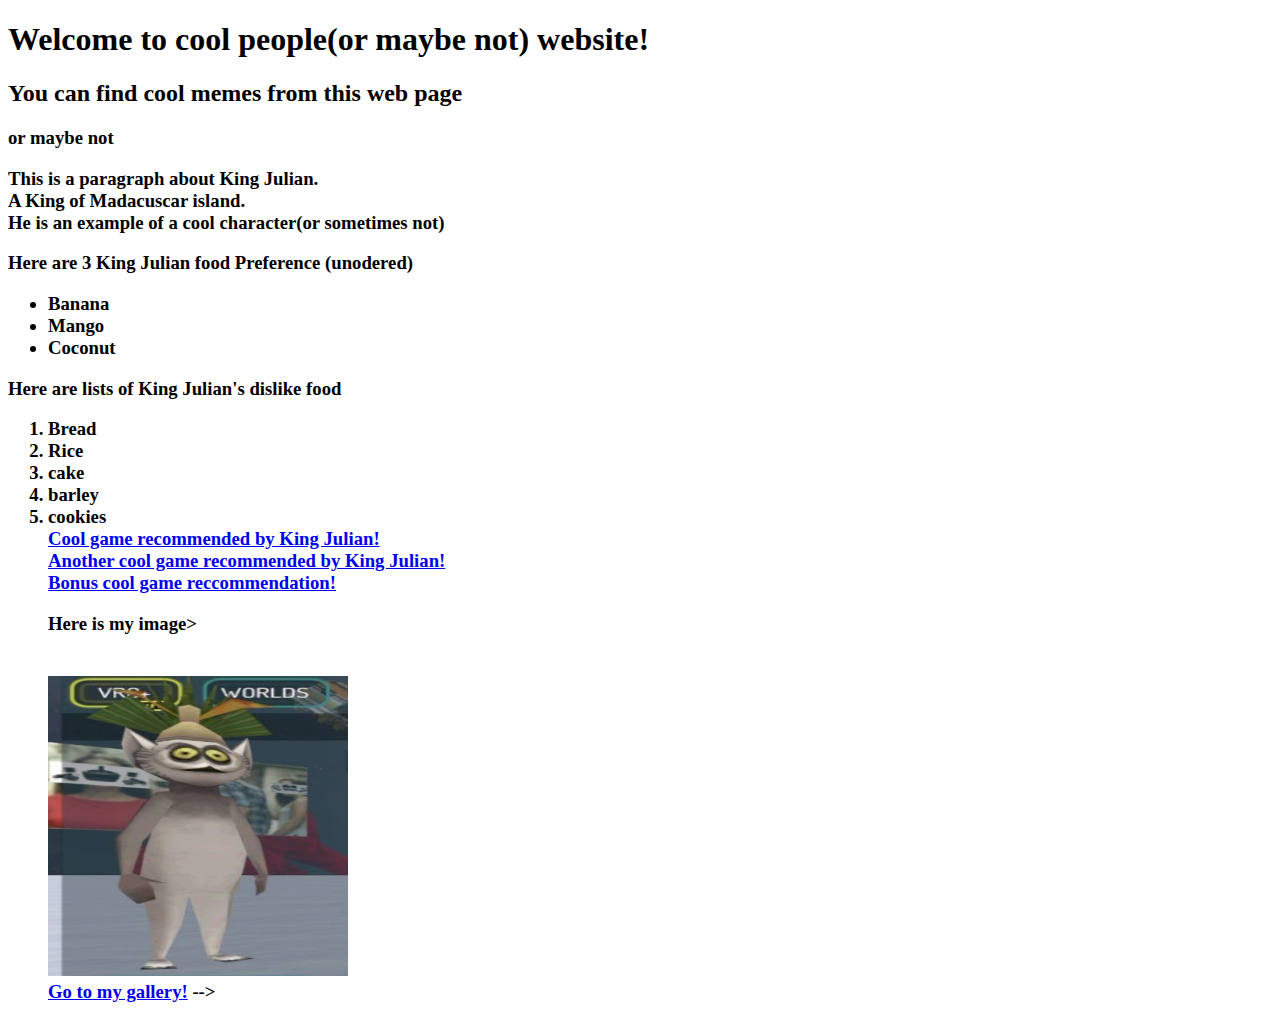
<file: index.html>
<!DOCTYPE html>
<html lang="en">
<head>
    <meta charset="UTF-8">
    <meta name="viewport" content="width=device-width, initial-scale=1.0">
    <title>This is a website for cool people(or maybe not:)</title>
</head>
<body>
    <h1>Welcome to cool people(or maybe not) website!</h1>
    <h2>You can find cool memes from this web page<h2>
    <h3>or maybe not<h3>
    <p>This is a paragraph about King Julian. <br>A King of Madacuscar island. <br>He is an example of a cool character(or sometimes not)</p>
    <p>Here are 3 King Julian food Preference (unodered)
        <ul>
            <li>Banana</li>
            <li>Mango</li>
            <li>Coconut</li>
        </ul>
    <p>Here are lists of King Julian's dislike food</p>
        <ol>
            <li>Bread</li>
            <li>Rice</li>
            <li>cake</li>
            <li>barley</li>
            <li>cookies</li>
      
    <a href="https://www.bubbleshooter.com/">Cool game recommended by King Julian!</a><br>
    <a href="https://play2048.co/">Another cool game recommended by King Julian!</a><br>
    <a href="https://poki.com/">Bonus cool game reccommendation!</a><br>
    
    <p>Here is my image></p><br>
    <img src ="Assets/King julian.jpg" width="300" height="300"><br>
    <a href="Kingjulian-Gallery.html">Go to my gallery!</a>
</body>
</html>

<!-- <!DOCTYPE html>
<html lang="en">
<head>
    <meta charset="UTF-8">
    <meta name="viewport" content="width=device-width, initial-scale=1.0">
    <title>puppies</title>
</head>
<body>
    <h3>We're ona new page</h3>
    <a href ="example.html">Go back to homepage</a>
    <img src="craving.jpg" width="300" height="300" alt="tired puppy">
</body>
</html> -->

<!-- <!DOCTYPE html>
<html lang="en">
<head>
    <meta charset="UTF-8">
    <meta name="viewport" content="width=device-width, initial-scale=1.0">
    <title>Document</title>
</head>
<body>
    <!-- <h1>This is the BIGGEST text on the website</h1>
    <h2>This is slightly smaller...</h2>
    <h3>This is slightly smaller...</h3>
    <h4>This is slightly smaller...</h4>
    <h5>This is slightly smaller...</h5>

    <p>This is normal paragraph text.</p>
    <p>This is <b>bold</b> and this is <em>emphasized</em>.</p> -->
    <!-- <button>DONTclick me!</button> -->

    <!-- <p>This is some text I am writing and I don't know what to write.</p>
    <hr>
    <p>Here is more text<br>but this has a break in it.</p> -->


    <!-- <p>These are my favorite foods IN ORDER:</p>
    <ol>
        <li>bread</li>
        <li>rice</li>
        <li>cereal</li>
    </ol>

   <p> These are my favorite foods in on particular order:</p>
    <ul>
        <li>bread</li>
        <a href="https://www.bread.com">Adopt a pet here!</a>
        <li>rice</li>
        <li>cereal</li> 
    </ul>


    <a href="new.html">Go to new page!</a>
    <br>
</body>
</html> --> -->
</file>
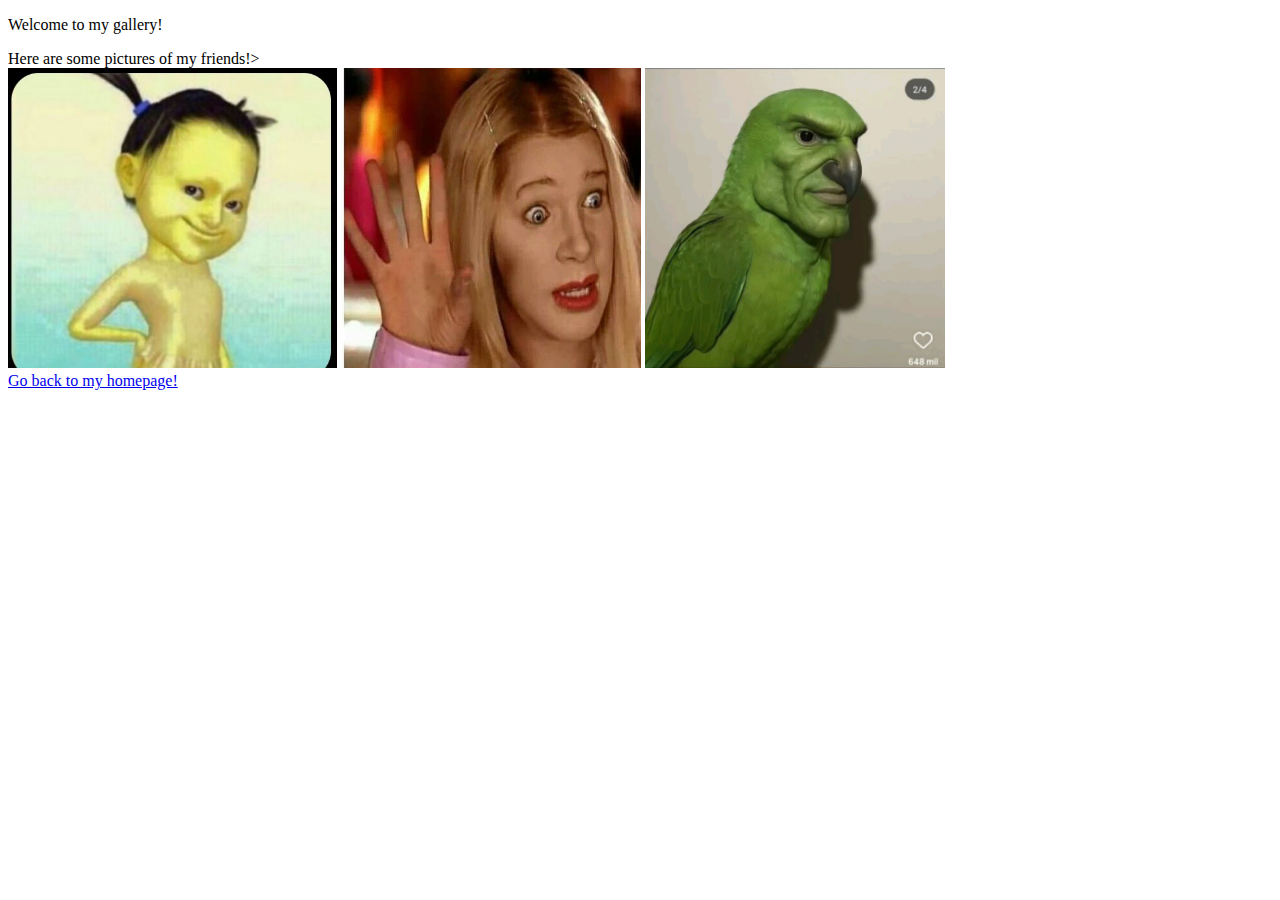
<file: Kingjulian-Gallery.html>
<!DOCTYPE html>
<html lang="en">
<head>
    <meta charset="UTF-8">
    <meta name="viewport" content="width=device-width, initial-scale=1.0">
    <title>King Julian Gallery</title>
</head>
<body>
    <p>Welcome to my gallery!</p>
    <p>Here are some pictures of my friends!><br>
    <img src="Assets/Papa bird.jpg "300" height="300">
    <img src ="Assets/oppsies.jpg" width="300" height="300">
    <img src ="Assets/lookmaxing parrot.jpg"300" height="300"><br>
    <a href="index.html">Go back to my homepage!</a>
</body>
</html>
</file>
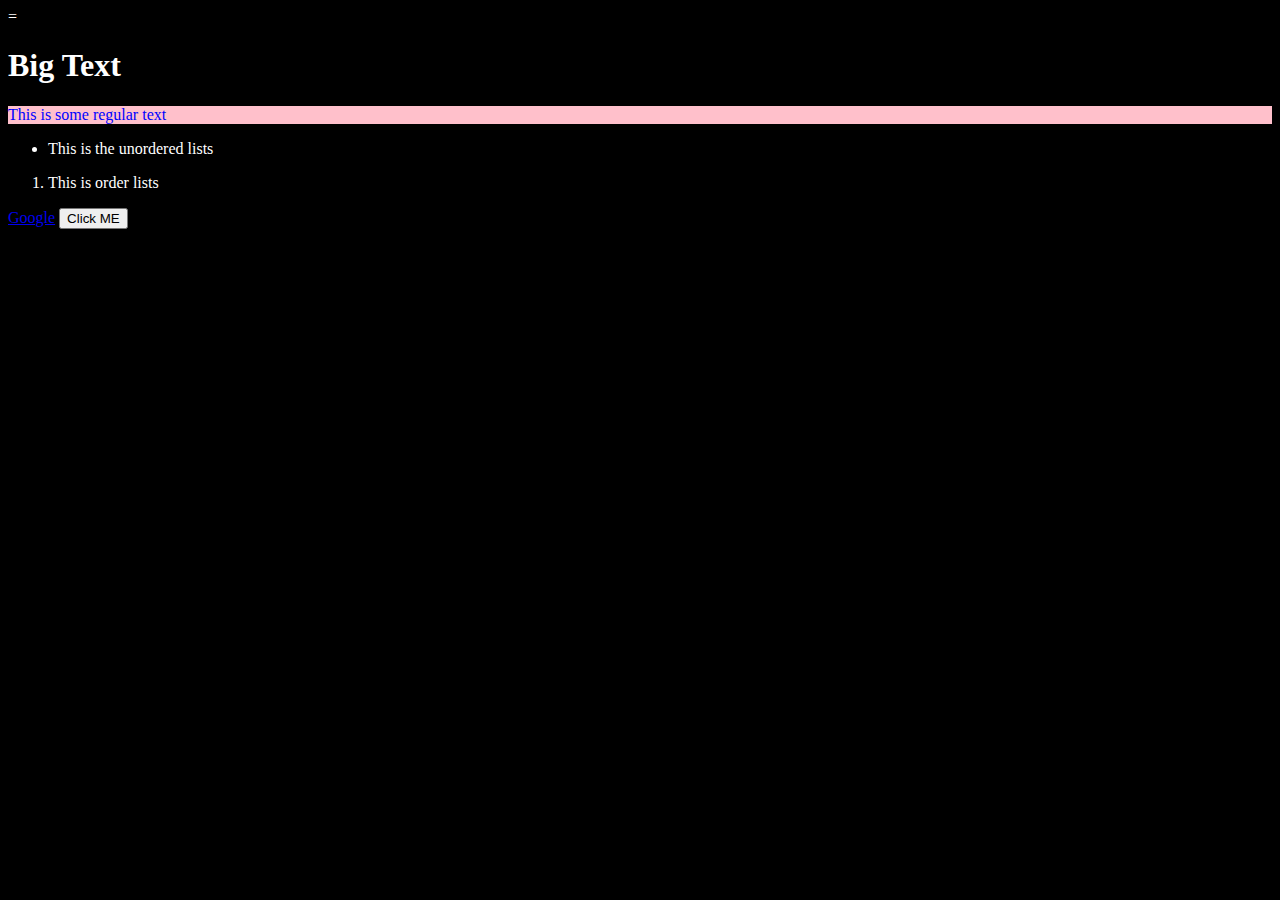
<file: Example for WebDay2/example.html>
=<!DOCTYPE html>
<html lang="en">
<head>
    <meta charset="UTF-8">
    <meta name="viewport" content="width=device-width, initial-scale=1.0">
    <title>Document</title>
    <link rel="stylesheet" href="styles.css">
</head>
<body>
    <h1>Big Text</h1>
    <p>This is some regular text</p>
    <ul>
        <li> This is the unordered lists</li>
    </ul>
    <ol>
        <li>This is order lists</li>
    </ol>
    <a href="https://www.google.com">Google</a>
    <button>Click ME</button>
</body>
</html>
</file>
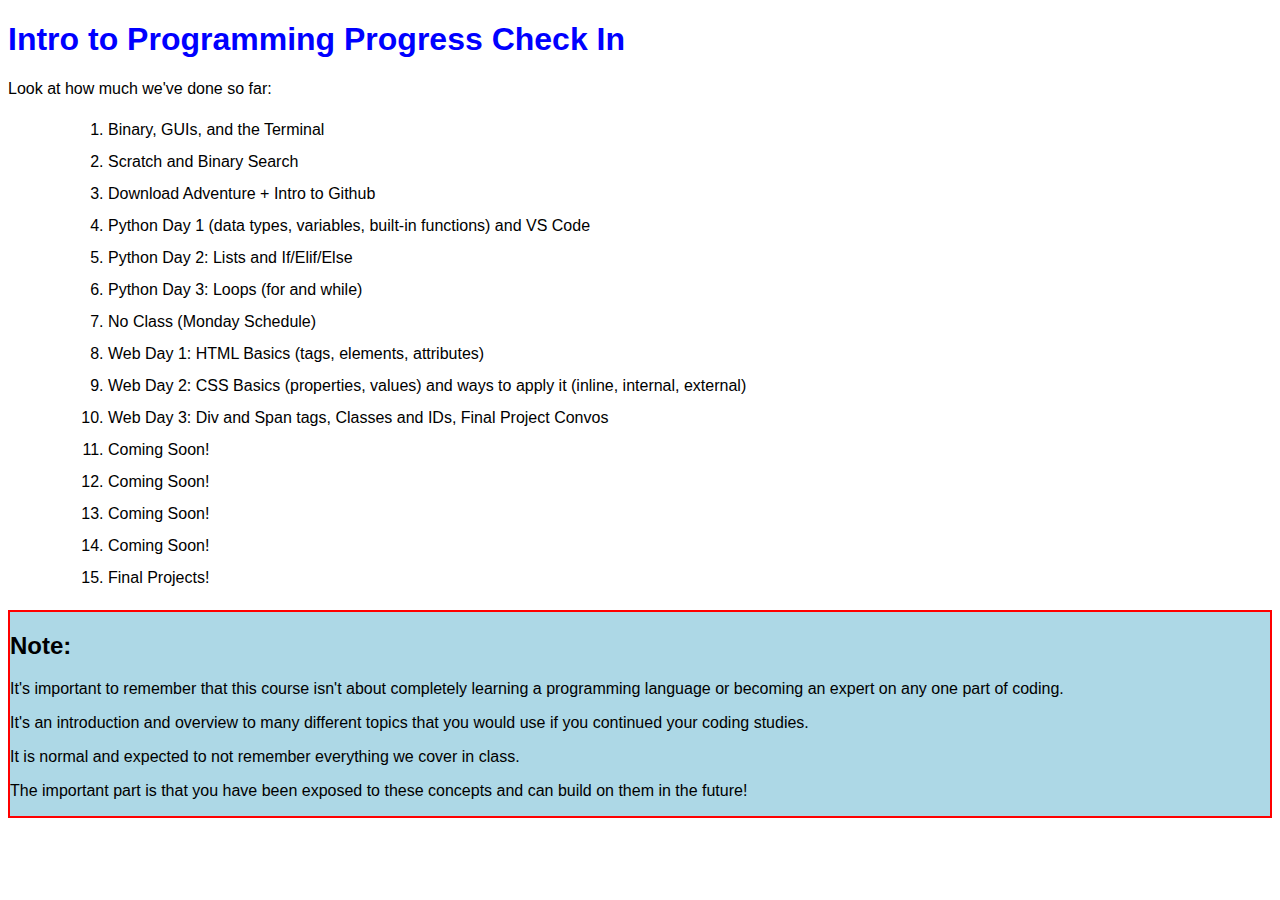
<file: web-day-3/example1.html>
<!DOCTYPE html>
<html lang="en">
<head>
    <meta charset="UTF-8">
    <meta name="viewport" content="width=device-width, initial-scale=1.0">
    <title>Intro to Programming Course Checklist</title>
    <link rel="stylesheet" href="styles.css">
</head>
<body>
    <h1>Intro to Programming Progress Check In</h1>
    <p>Look at how much we've done so far:</p>
    <ol>
        <li>Binary, GUIs, and the Terminal</li>
        <li>Scratch and Binary Search</li>
        <li>Download Adventure + Intro to Github</li>
        <li>Python Day 1 (data types, variables, built-in functions) and VS Code</li>
        <li>Python Day 2: Lists and If/Elif/Else</li>
        <li>Python Day 3: Loops (for and while)</li>
        <li>No Class (Monday Schedule)</li>
        <li>Web Day 1: HTML Basics (tags, elements, attributes)</li>
        <li>Web Day 2: CSS Basics (properties, values) and ways to apply it (inline, internal, external)</li>
        <li>Web Day 3: Div and Span tags, Classes and IDs, Final Project Convos</li>
        <li>Coming Soon!</li>
        <li>Coming Soon!</li>
        <li>Coming Soon!</li>
        <li>Coming Soon!</li>
        <li>Final Projects!</li>
    </ol>

    <div>
    <h2>Note:</h2>
    <p>It's important to remember that this course isn't about completely learning a programming language or becoming an expert on any one part of coding.</p>
    <p>It's an introduction and overview to many different topics that you would use if you continued your coding studies.</p>
    <p>It is normal and expected to not remember everything we cover in class.</p>
    <p>The important part is that you have been exposed to these concepts and can build on them in the future!</p>
    </div>
</body>
</html>
</file>
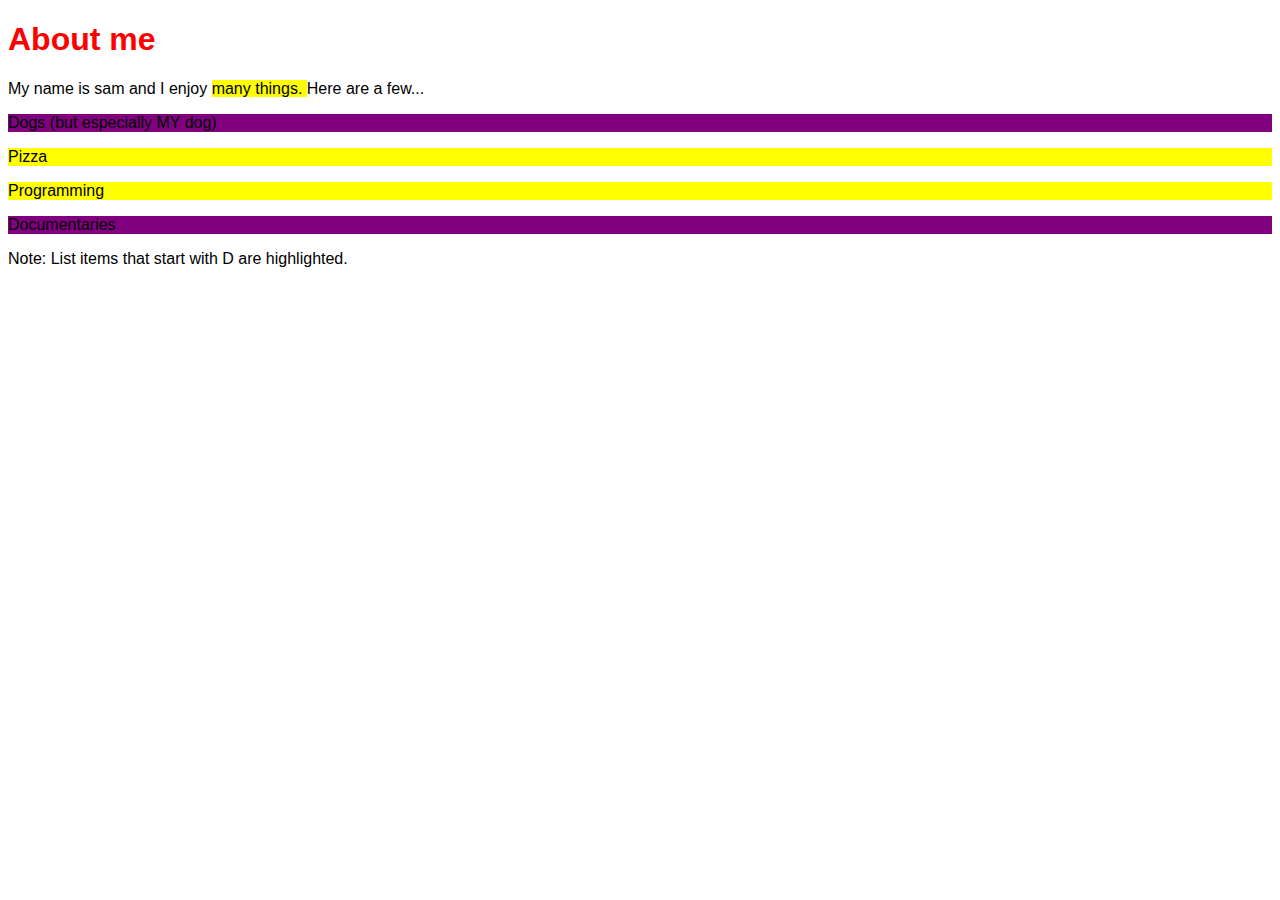
<file: web-day-3/example2.html>
<!DOCTYPE html>
<html lang="en">
<head>
    <meta charset="UTF-8">
    <meta name="viewport" content="width=device-width, initial-scale=1.0">
    <title>Document</title>
    <link rel="stylesheet" href="styles.css">
</head>
<body>
    <h1 id="titleOfPage">About me</h1>
    <p>My name is sam and I enjoy <span>many things. </span>Here are a few...</p>
    <p class="startsWithD">Dogs (but especially MY dog)</p>
    <p class="startsWithP">Pizza</p>
    <p class="startsWithP">Programming</p>
    <p class="startsWithD">Documentaries</p>

    <p>Note: List items that start with D are highlighted.</p>
</body>
</html>
</file>
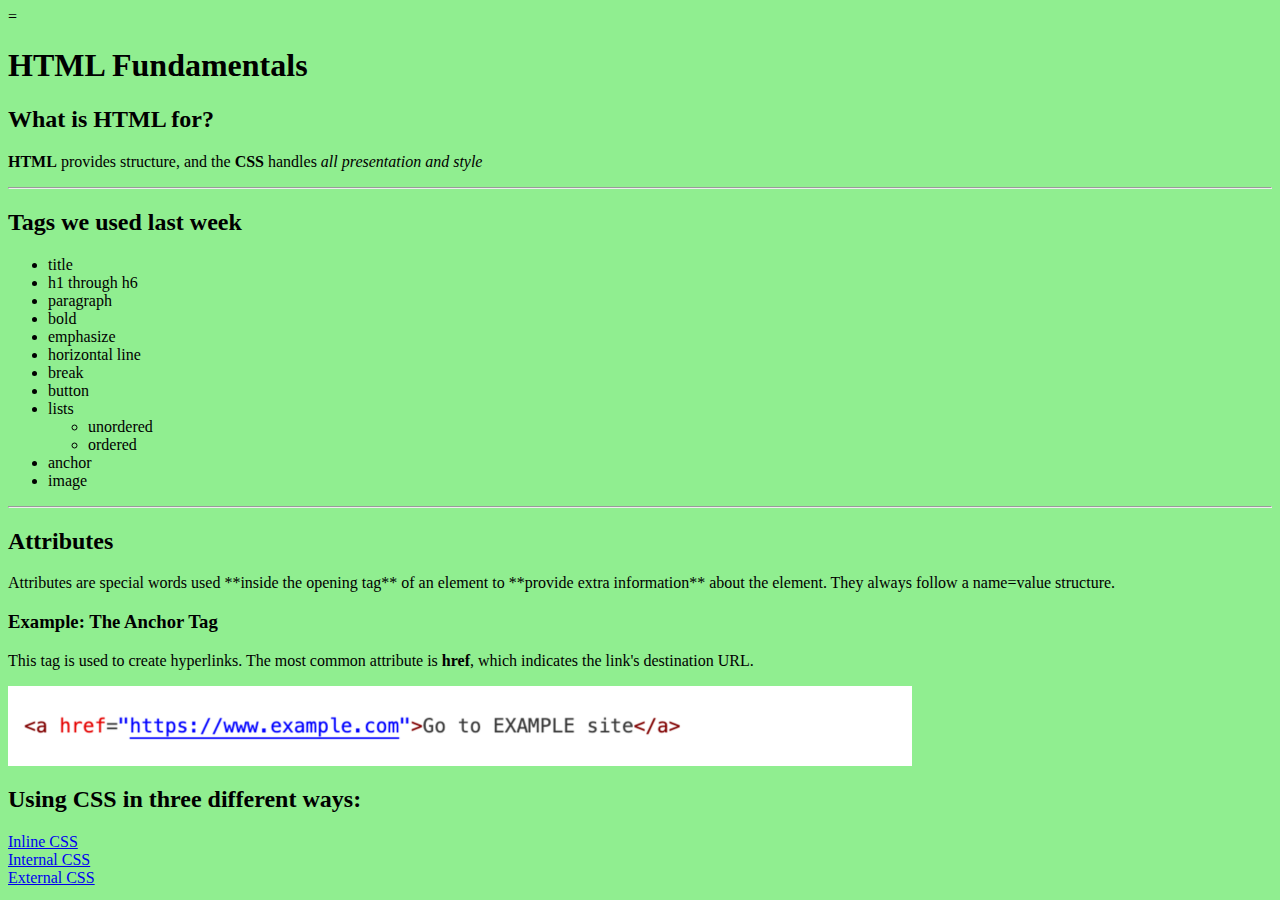
<file: Example for WebDay2/web-day-2/external.html>
=<!DOCTYPE html>
<html lang="en">
<head>
    <meta charset="UTF-8">
    <meta name="viewport" content="width=device-width, initial-scale=1.0">
    <title>Document</title>
      <link rel="stylesheet" href="style.css">
</head>
<body>
    <h1>HTML Fundamentals</h1>
    <h2>What is HTML for?</h2>
    <p><b>HTML</b> provides structure, and the <b>CSS</b> handles <em>all presentation and style</em></p>
    <hr>
    <h2>Tags we used last week</h2>
    <ul>
        <li>title</li>
        <li>h1 through h6</li>
        <li>paragraph</li>
        <li>bold</li>
        <li>emphasize</li>
        <li>horizontal line</li>
        <li>break</li>
        <li>button</li>
        <li>lists</li>
            <ul>
                <li>unordered</li>
                <li>ordered</li>
            </ul>

        <li>anchor</li>
        <li>image</li>
    </ul>
    <hr>
    <h2>Attributes</h2>
    <p>Attributes are special words used **inside the opening tag** of an element to **provide extra information** about the element. They always follow a name=value structure. 
    </p>
    <h3>Example: The Anchor Tag</h3>
    <p>This tag is used to create hyperlinks. The most common attribute is <b>href</b>, which indicates the link's destination URL.</p>
    <img src="assets/screenshot.png" alt="href screenshot" height="80">
    <h2>Using CSS in three different ways:</h2>
    <a href="inline.html">Inline CSS</a><br>
    <a href="internal.html">Internal CSS</a><br>
    <a href="external.html">External CSS</a>

</body>
</html>
</file>
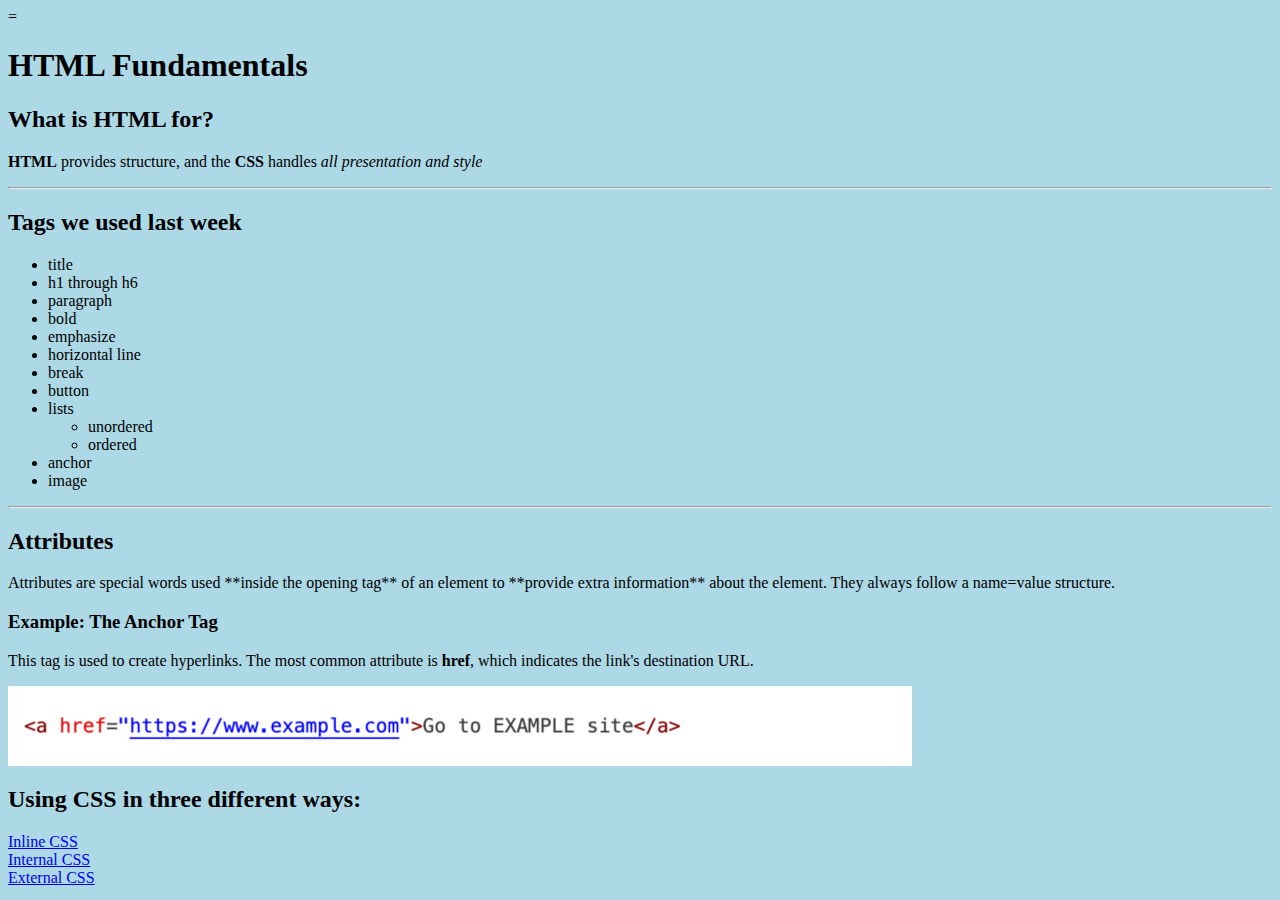
<file: Example for WebDay2/web-day-2/inline.html>
=<!DOCTYPE html>
<html lang="en">
<head>
    <meta charset="UTF-8">
    <meta name="viewport" content="width=device-width, initial-scale=1.0">
    <title>Document</title>
</head>
<body style="background-color: lightblue;">
    <h1>HTML Fundamentals</h1>
    <h2>What is HTML for?</h2>
    <p><b>HTML</b> provides structure, and the <b>CSS</b> handles <em>all presentation and style</em></p>
    <hr>
    <h2>Tags we used last week</h2>
    <ul>
        <li>title</li>
        <li>h1 through h6</li>
        <li>paragraph</li>
        <li>bold</li>
        <li>emphasize</li>
        <li>horizontal line</li>
        <li>break</li>
        <li>button</li>
        <li>lists</li>
            <ul>
                <li>unordered</li>
                <li>ordered</li>
            </ul>

        <li>anchor</li>
        <li>image</li>
    </ul>
    <hr>
    <h2>Attributes</h2>
    <p>Attributes are special words used **inside the opening tag** of an element to **provide extra information** about the element. They always follow a name=value structure. 
    </p>
    <h3>Example: The Anchor Tag</h3>
    <p>This tag is used to create hyperlinks. The most common attribute is <b>href</b>, which indicates the link's destination URL.</p>
    <img src="assets/screenshot.png" alt="href screenshot" height="80">
    <h2>Using CSS in three different ways:</h2>
    <a href="inline.html">Inline CSS</a><br>
    <a href="internal.html">Internal CSS</a><br>
    <a href="external.html">External CSS</a>

</body>
</html>
</file>
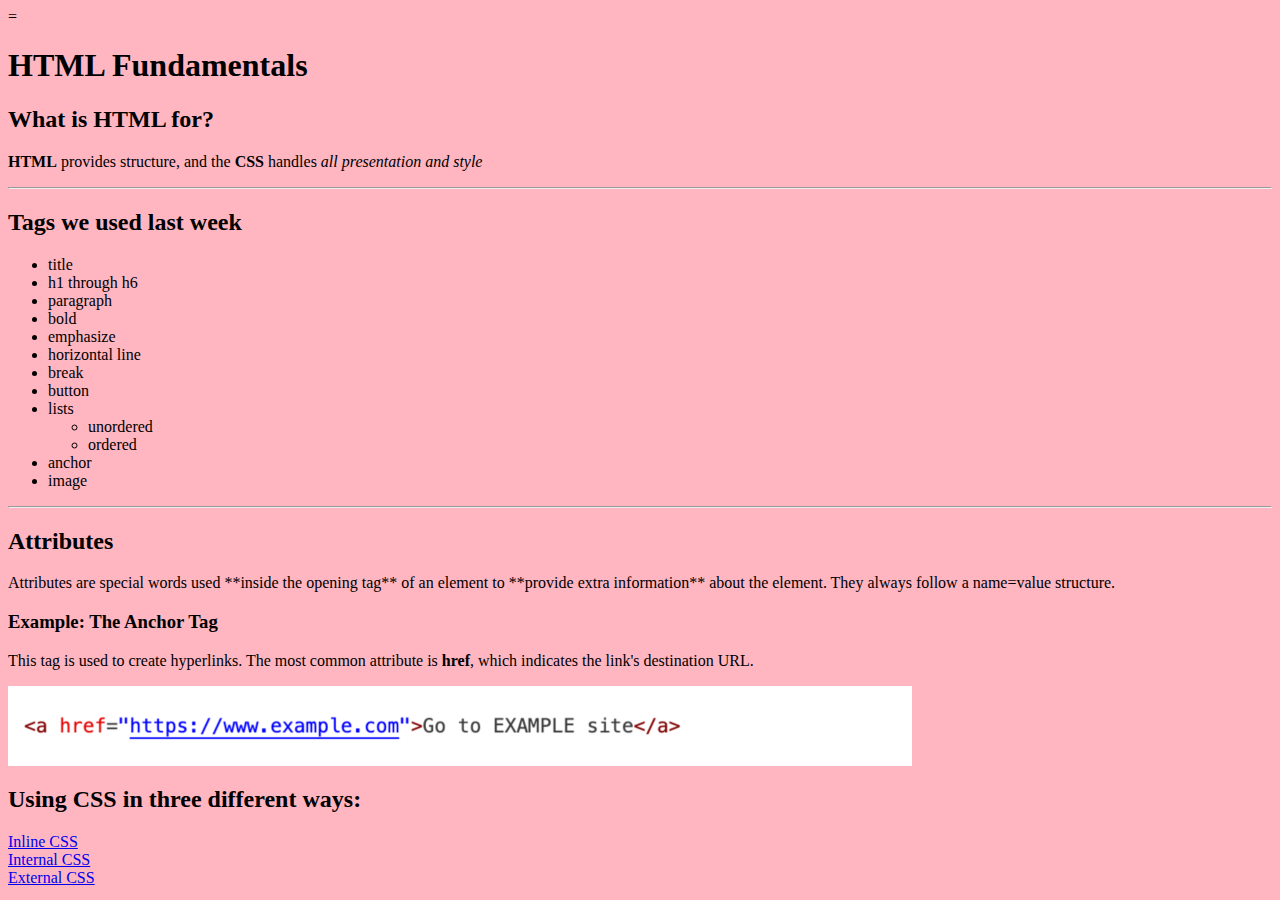
<file: Example for WebDay2/web-day-2/internal.html>
=<!DOCTYPE html>
<html lang="en">
<head>
    <meta charset="UTF-8">
    <meta name="viewport" content="width=device-width, initial-scale=1.0">
    <title>Document</title>
    <style>
    body {
      background-color: lightpink;
    }
  </style>
</head>
<body>
    <h1>HTML Fundamentals</h1>
    <h2>What is HTML for?</h2>
    <p><b>HTML</b> provides structure, and the <b>CSS</b> handles <em>all presentation and style</em></p>
    <hr>
    <h2>Tags we used last week</h2>
    <ul>
        <li>title</li>
        <li>h1 through h6</li>
        <li>paragraph</li>
        <li>bold</li>
        <li>emphasize</li>
        <li>horizontal line</li>
        <li>break</li>
        <li>button</li>
        <li>lists</li>
            <ul>
                <li>unordered</li>
                <li>ordered</li>
            </ul>

        <li>anchor</li>
        <li>image</li>
    </ul>
    <hr>
    <h2>Attributes</h2>
    <p>Attributes are special words used **inside the opening tag** of an element to **provide extra information** about the element. They always follow a name=value structure. 
    </p>
    <h3>Example: The Anchor Tag</h3>
    <p>This tag is used to create hyperlinks. The most common attribute is <b>href</b>, which indicates the link's destination URL.</p>
    <img src="assets/screenshot.png" alt="href screenshot" height="80">
    <h2>Using CSS in three different ways:</h2>
    <a href="inline.html">Inline CSS</a><br>
    <a href="internal.html">Internal CSS</a><br>
    <a href="external.html">External CSS</a>

</body>
</html>
</file>
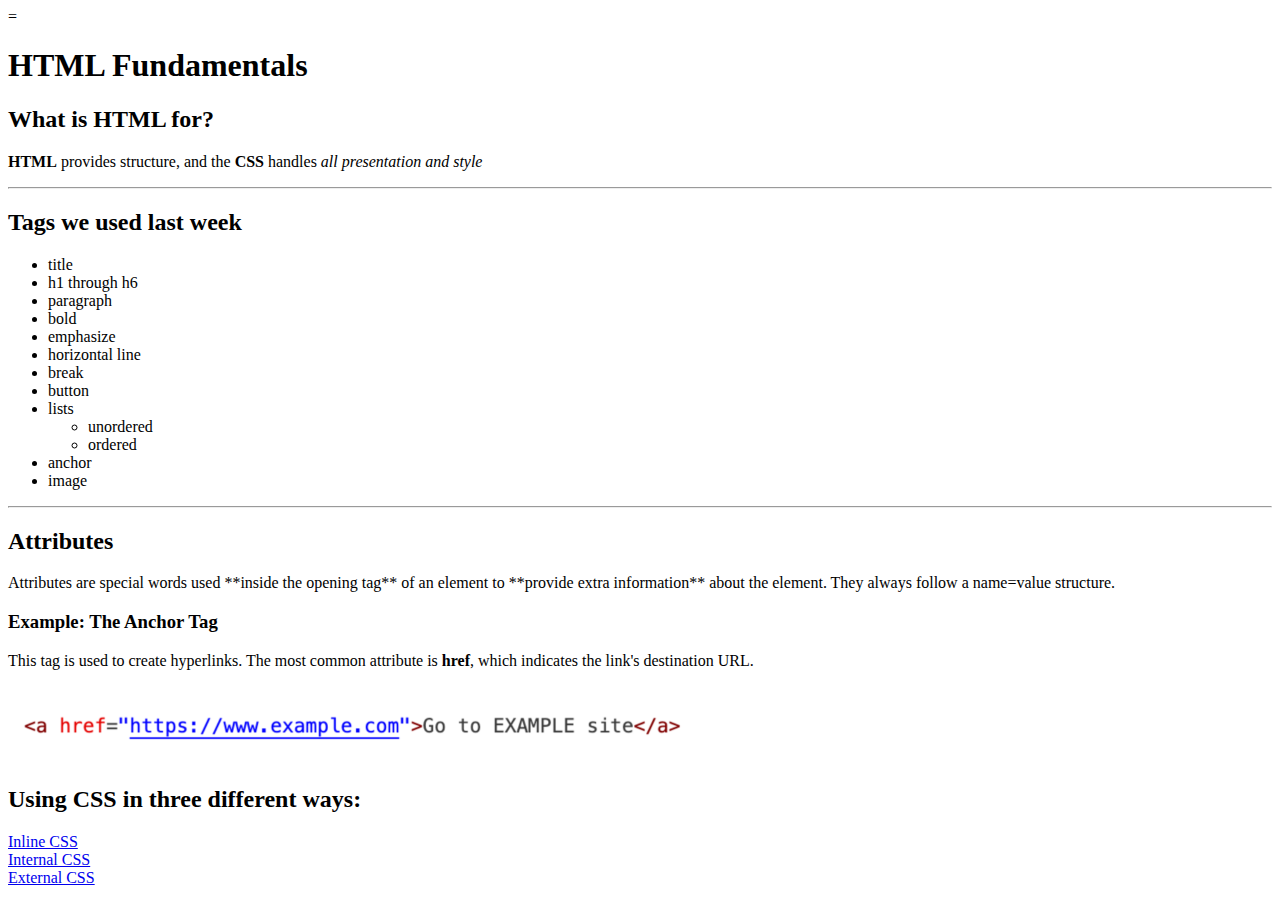
<file: Example for WebDay2/web-day-2/original.html>
=<!DOCTYPE html>
<html lang="en">
<head>
    <meta charset="UTF-8">
    <meta name="viewport" content="width=device-width, initial-scale=1.0">
    <title>Document</title>
</head>
<body>
    <h1>HTML Fundamentals</h1>
    <h2>What is HTML for?</h2>
    <p><b>HTML</b> provides structure, and the <b>CSS</b> handles <em>all presentation and style</em></p>
    <hr>
    <h2>Tags we used last week</h2>
    <ul>
        <li>title</li>
        <li>h1 through h6</li>
        <li>paragraph</li>
        <li>bold</li>
        <li>emphasize</li>
        <li>horizontal line</li>
        <li>break</li>
        <li>button</li>
        <li>lists</li>
            <ul>
                <li>unordered</li>
                <li>ordered</li>
            </ul>

        <li>anchor</li>
        <li>image</li>
    </ul>
    <hr>
    <h2>Attributes</h2>
    <p>Attributes are special words used **inside the opening tag** of an element to **provide extra information** about the element. They always follow a name=value structure. 
    </p>
    <h3>Example: The Anchor Tag</h3>
    <p>This tag is used to create hyperlinks. The most common attribute is <b>href</b>, which indicates the link's destination URL.</p>
    <img src="assets/screenshot.png" alt="href screenshot" height="80">
    <h2>Using CSS in three different ways:</h2>
    <a href="inline.html">Inline CSS</a><br>
    <a href="internal.html">Internal CSS</a><br>
    <a href="external.html">External CSS</a>

</body>
</html>
</file>
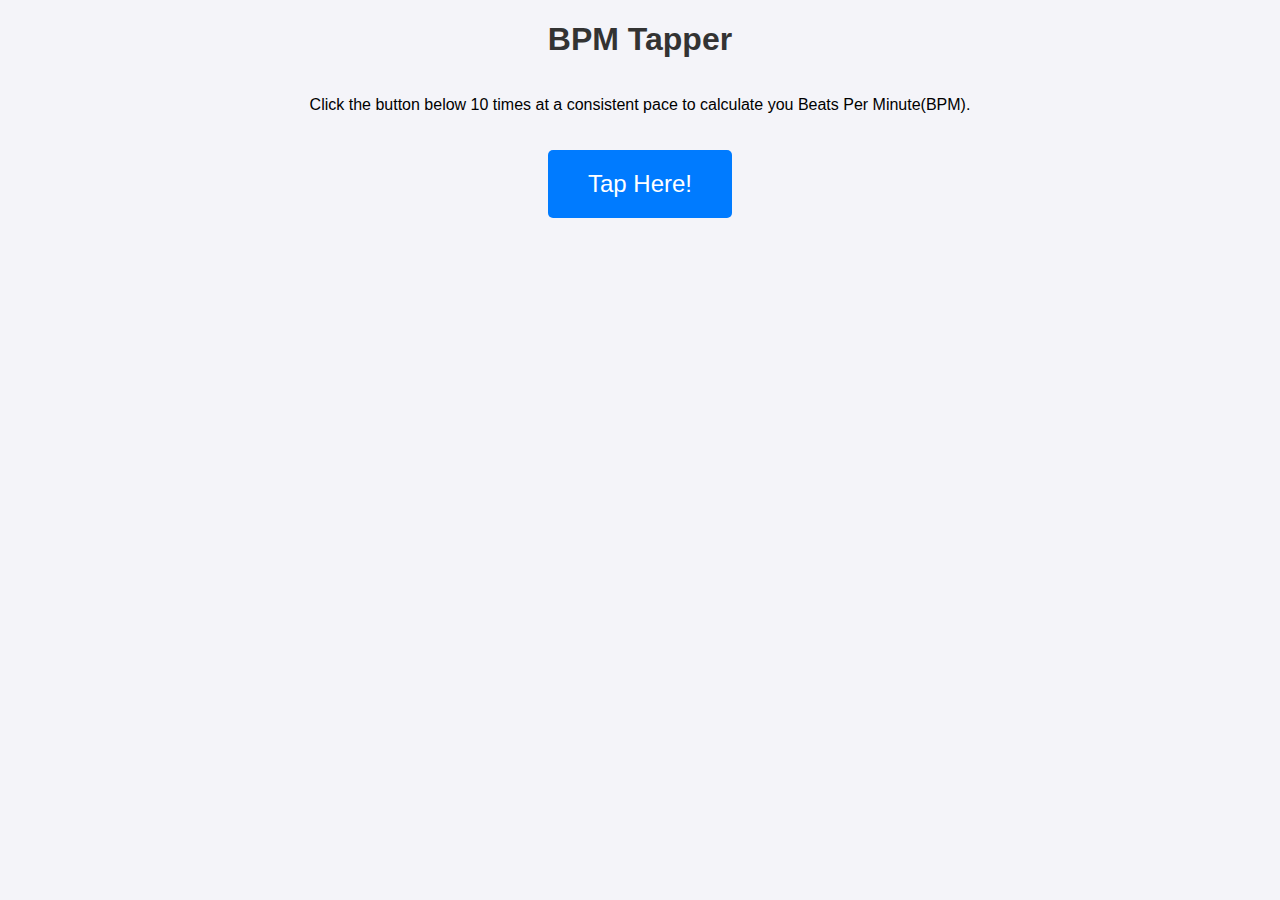
<file: Intro to Programming Drumset/bpm-tapper/bpm-tapper.html>
<!DOCTYPE html>
<html lang="en">
<head>
    <meta charset="UTF-8">
    <meta name="viewport" content="width=device-width, initial-scale=1.0">
    <title>BPM Tapper</title>
    <link rel="stylesheet" href="styles.css">
</head>
<body>
    <h1>BPM Tapper</h1>
    <p>Click the button below 10 times at a consistent pace to calculate you Beats Per Minute(BPM).</p>
    <button id="tapButton">Tap Here!</button>
    <script src="code.js"></script>
</body>
</html>
</file>
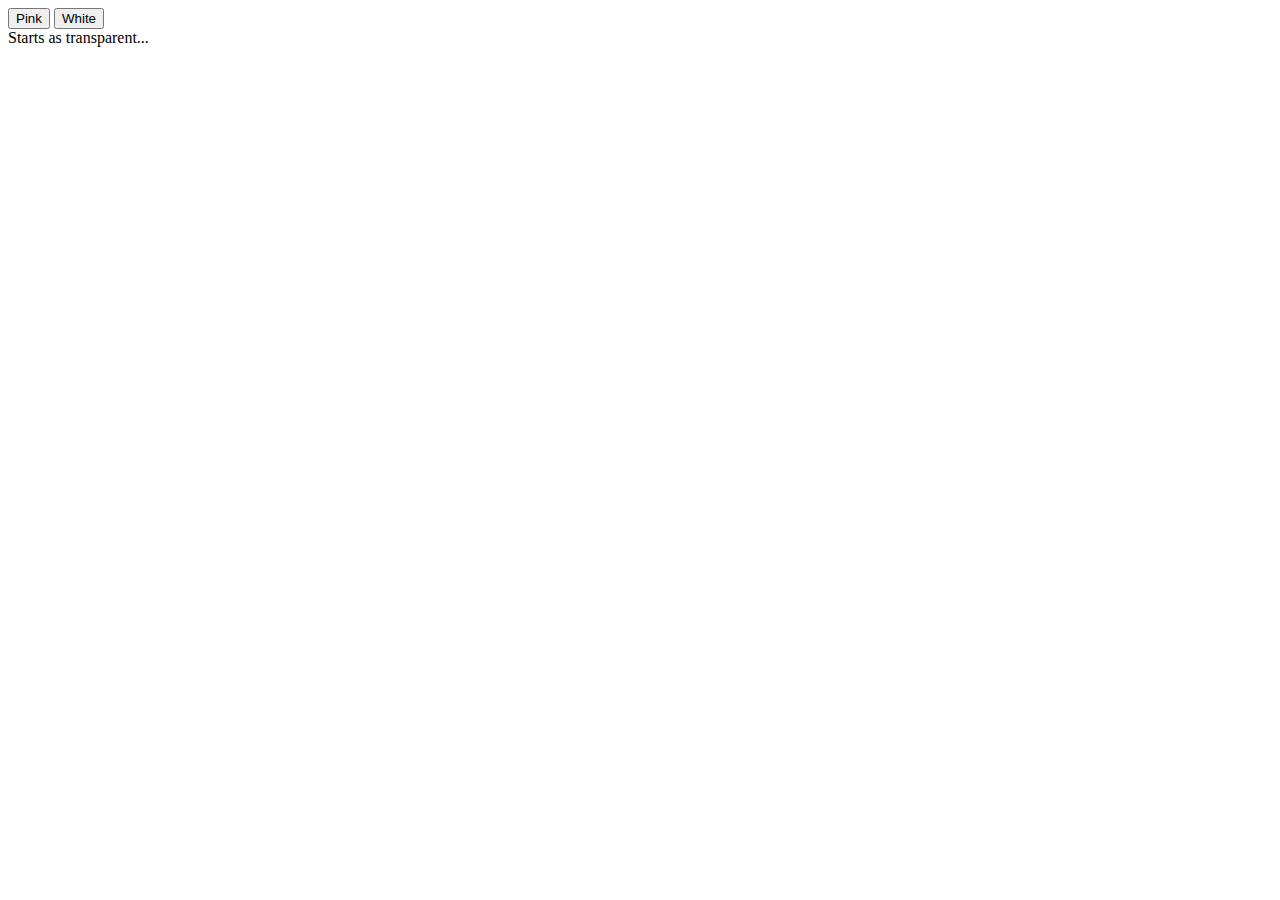
<file: Intro to Programming Drumset/eventListenerChangeStyle/eventListenerInnerText.html>
<!doctype html>
<html>
<head>
  <meta charset="utf-8">
  <title>innerText vs textContent — Simple</title>
</head>
<body>

  <button id="b1">Pink</button>
  <button id="b2">White</button>

  <div id="startsTransparent">Starts as transparent...</div>
  <script src="script.js"></script>
</body>
</html>
</file>
<file: Example for WebDay2/styles.css>
body {
            background-color: black;
            color: white;
        }
        p {
            background-color: pink;
            color: blue;
        }
</file>
<file: web-day-3/styles.css>
body {
        font-family: Inter, sans-serif;
    }

    h1 {
        color: blue;
    }

    ol {
        padding-left: 100px;
        line-height: 2;
    }

    div {
        background-color: lightblue;
        border: red solid 2px;
    }

    span {
        background-color: yellow;
    }

    .startsWithD {
        background-color: purple;
    }

    .startsWithP {
        background-color: yellow;
    }

    #titleOfPage {
        color: red;
    }
</file>
<file: Example for WebDay2/web-day-2/style.css>
body { background-color: lightgreen; }
</file>
<file: Intro to Programming Drumset/bpm-tapper/styles.css>
body {
    font-family: sans-serif;
    display: flex;
    flex-direction: column;
    justify-self: center;
    align-items: center;
    height: 100vh;
    margin: 0;
    background-color: #f4f4f9;

}

h1 {
    color: #333
}

#tapButton {
    padding: 20px 40px;
    font-size: 24px;
    cursor: pointer;
    background-color: #007bff;
    color: white;
    border: none;
    border-radius: 5px;
    margin: 20px 0;
    transition: background-color 0.2s;
}

#tapButtom:hover {
    background-color: #0056b3;
}
</file>
